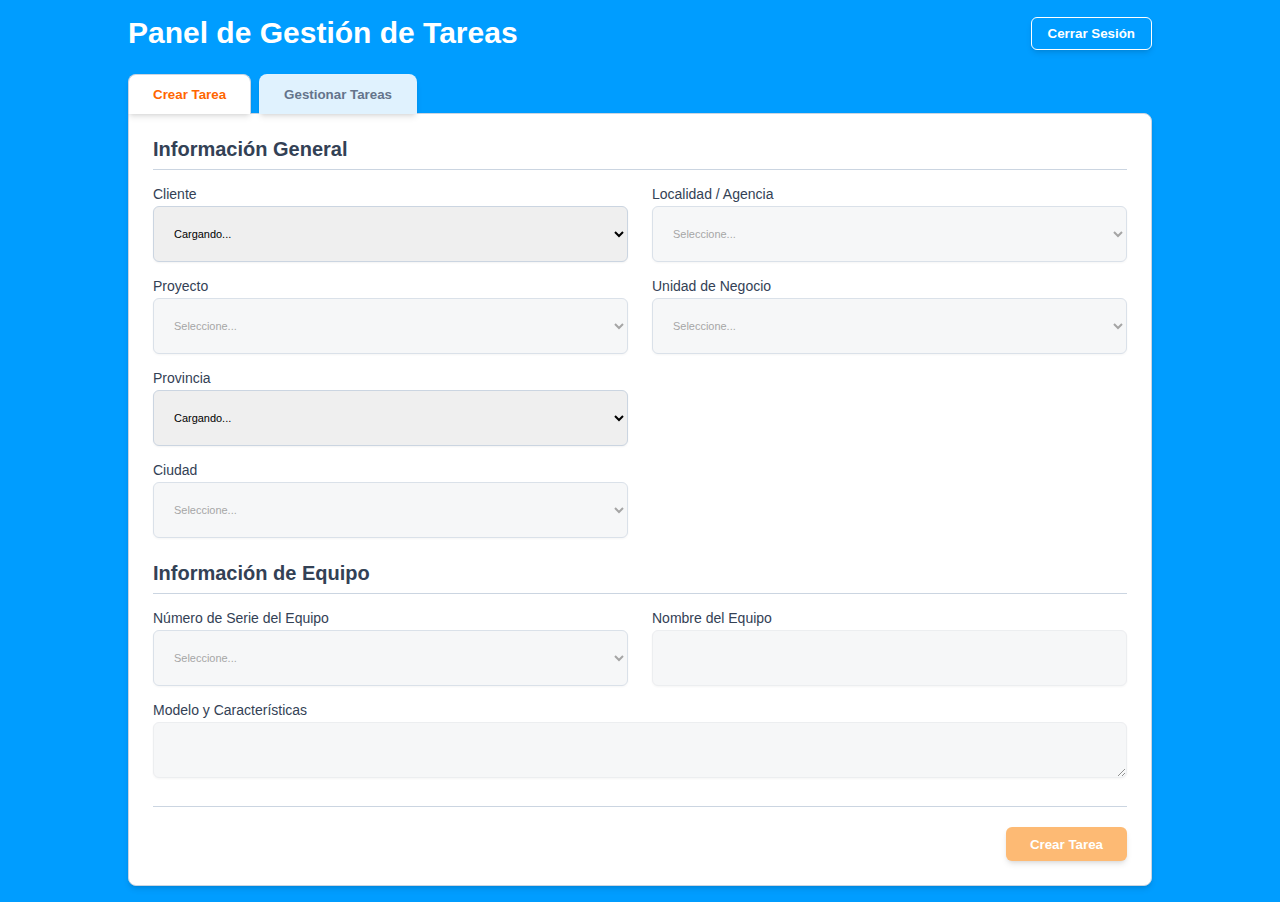
<file: index.html>
<!DOCTYPE html>
<html lang="es">
  <head>
    <meta charset="UTF-8" />
    <meta name="viewport" content="width=device-width, initial-scale=1.0" />
    <title>CreaTIC</title>
    <link rel="shortcut icon" href="assets/favicon.png" type="image/x-icon" />
    <link rel="stylesheet" href="./styles/style.css" />
  </head>
  <body>
    <div class="container">
      <header class="main-header">
        <h1>Panel de Gestión de Tareas</h1>
        <button id="logout-button">Cerrar Sesión</button>
      </header>

      <!-- Pestañas de Navegación -->
      <nav class="tabs">
        <button id="tab-crear" class="tab-button active">Crear Tarea</button>
        <button id="tab-gestionar" class="tab-button">Gestionar Tareas</button>
      </nav>

      <!-- Contenido de las Pestañas -->
      <main>
        <!-- Vista para Crear Tarea (inicialmente visible) -->
        <div id="vista-crear" class="tab-content active">
          <form id="formulario-tarea">
            <!-- SECCIÓN 1: INFORMACIÓN GENERAL -->
            <div>
              <h2>Información General</h2>
              <div class="grid-container">
                <div class="form-section">
                  <div>
                    <label for="select-cliente">Cliente</label
                    ><select id="select-cliente">
                      <option>Cargando...</option>
                    </select>
                  </div>
                  <div>
                    <label for="select-proyecto">Proyecto</label
                    ><select id="select-proyecto" disabled>
                      <option>Seleccione...</option>
                    </select>
                  </div>
                  <div>
                    <label for="select-provincia">Provincia</label
                    ><select id="select-provincia">
                      <option>Cargando...</option>
                    </select>
                  </div>
                  <div>
                    <label for="select-ciudad">Ciudad</label
                    ><select id="select-ciudad" disabled>
                      <option>Seleccione...</option>
                    </select>
                  </div>
                </div>
                <div class="form-section">
                  <div>
                    <label for="select-agencia">Localidad / Agencia</label
                    ><select id="select-agencia" disabled>
                      <option>Seleccione...</option>
                    </select>
                  </div>
                  <div>
                    <label for="select-unidad-negocio">Unidad de Negocio</label
                    ><select id="select-unidad-negocio" disabled>
                      <option>Seleccione...</option>
                    </select>
                  </div>
                </div>
              </div>
            </div>
            <!-- SECCIÓN 2: INFORMACIÓN DE EQUIPO -->
            <div>
              <h2>Información de Equipo</h2>
              <div class="grid-container">
                <div>
                  <label for="select-equipo">Número de Serie del Equipo</label
                  ><select id="select-equipo" disabled>
                    <option>Seleccione...</option>
                  </select>
                </div>
                <div class="form-section">
                  <div>
                    <label>Nombre del Equipo</label
                    ><input type="text" id="info-nombre-equipo" readonly />
                  </div>
                </div>
              </div>
              <div style="margin-top: 1rem">
                <label>Modelo y Características</label
                ><textarea
                  id="info-caracteristicas-equipo"
                  rows="3"
                  readonly
                ></textarea>
              </div>
            </div>
            <div class="submit-container">
              <button type="submit" id="btn-crear-tarea" disabled>
                Crear Tarea
              </button>
            </div>
          </form>
        </div>

        <!-- Vista para Gestionar Tareas (inicialmente oculta) -->
        <div id="vista-gestionar" class="tab-content">
          <div class="gestion-header">
            <h2>Tareas Creadas</h2>
            <p>Aquí puedes ver, editar o eliminar las tareas asignadas.</p>
          </div>
          <div id="lista-tareas-container" class="task-list">
            <!-- Las tareas se insertarán aquí con JavaScript -->
            <p>Cargando tareas...</p>
          </div>
        </div>
      </main>
    </div>

    <script src="js/api-service.js" type="module"></script>
    <script src="js/app.js" type="module"></script>
  </body>
</html>
</file>
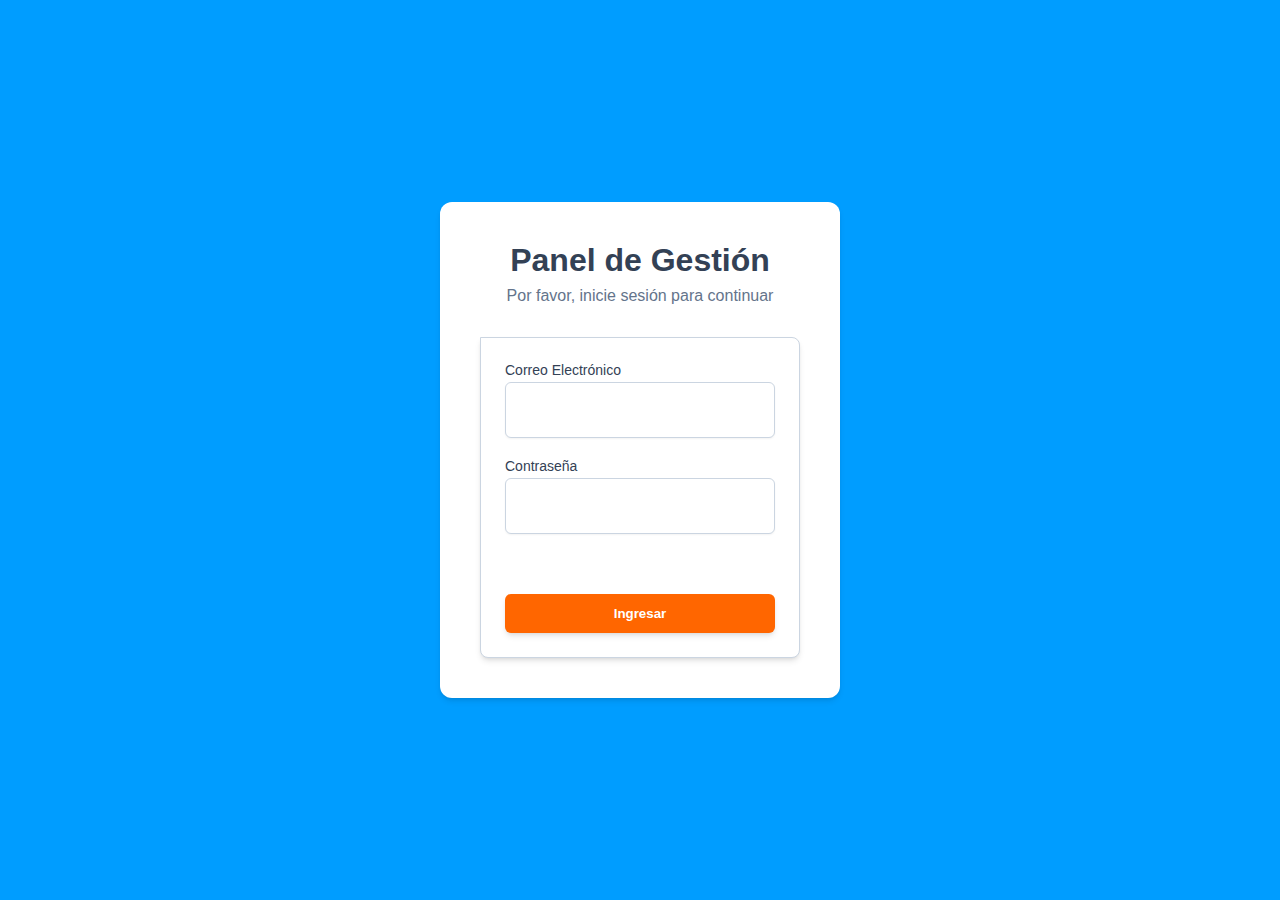
<file: login.html>
<!DOCTYPE html>
<html lang="es">
  <head>
    <meta charset="UTF-8" />
    <meta name="viewport" content="width=device-width, initial-scale=1.0" />
    <title>Iniciar Sesión - Panel de Gestión</title>
    <link rel="stylesheet" href="styles/style.css" />
  </head>
  <body class="login-body">
    <div class="login-container">
      <h1 class="login-title">Panel de Gestión</h1>
      <p class="login-subtitle">Por favor, inicie sesión para continuar</p>
      <form id="login-form" class="login-form">
        <div>
          <label for="email">Correo Electrónico</label>
          <input type="email" id="email" name="email" required />
        </div>
        <div>
          <label for="password">Contraseña</label>
          <input type="password" id="password" name="password" required />
        </div>
        <div id="error-message" class="error-message"></div>
        <button type="submit" id="login-button">Ingresar</button>
      </form>
    </div>

    <script src="js/api-service.js" type="module"></script>
    <script src="js/login.js" type="module"></script>
  </body>
</html>
</file>
<file: styles/style.css>
/* --- Reinicio Básico y Estilos Globales --- */
:root {
  --color-primario: #ff6600; /* Naranja para acentos y botones */
  --color-fondo: #009dff; /* Azul para el fondo exterior */
  --color-texto: #334155; /* Slate 700 */
  --color-texto-claro: #64748b; /* Slate 500 */
  --color-blanco: #ffffff;
  --color-fondo-tarjeta: #ffffff;
  --color-borde: #cbd5e1; /* Slate 300 */
  --color-fondo-input: #f8fafc; /* Slate 50 */
  --color-error: #ef4444; /* red-500 */
  --sombra: 0 4px 6px -1px rgb(0 0 0 / 0.1), 0 2px 4px -2px rgb(0 0 0 / 0.1);
  --ficha-titulo: #ff6501;
  --ficha-info-general: #059af9;
  --ficha-correctivo: #ffc100;
  --ficha-diagnostico: #f4b085;
}

* {
  box-sizing: border-box;
  margin: 0;
  padding: 0;
}

body {
  font-family: "Inter", sans-serif, -apple-system, BlinkMacSystemFont,
    "Segoe UI", Roboto, Helvetica, Arial, sans-serif, "Apple Color Emoji",
    "Segoe UI Emoji", "Segoe UI Symbol";
  background-color: var(--color-fondo);
  color: var(--color-texto);
  padding: 1rem;
  min-height: 100vh;
}

.hidden {
  display: none !important;
}

/* --- ESTILOS DE LOGIN --- */
.login-body {
  display: flex;
  align-items: center;
  justify-content: center;
}
.login-container {
  width: 100%;
  max-width: 400px;
  padding: 2.5rem;
  background-color: var(--color-fondo-tarjeta);
  border-radius: 0.75rem;
  box-shadow: var(--sombra);
  text-align: center;
}
.login-logo {
  width: 80%;
  max-width: 12rem;
  margin-bottom: 2rem;
  margin-left: auto;
  margin-right: auto;
}
.login-title {
  font-size: 2rem;
  font-weight: 700;
  margin-bottom: 0.5rem;
}
.login-subtitle {
  color: var(--color-texto-claro);
  margin-bottom: 2rem;
}
.login-form {
  display: flex;
  flex-direction: column;
  gap: 1.25rem;
  text-align: left;
}
.error-message {
  color: var(--color-error);
  font-size: 0.875rem;
  min-height: 1.25rem;
}
#login-button {
  padding: 0.75rem;
}

/* --- ESTILOS DE LA APP PRINCIPAL --- */
.container {
  width: 90%;
  max-width: 1024px;
  margin: auto;
}
.main-header {
  margin-bottom: 1.5rem;
  color: var(--color-blanco);
  display: flex;
  justify-content: space-between;
  align-items: center;
}
.main-header h1 {
  font-size: 1.875rem;
  font-weight: 700;
}
#logout-button {
  background-color: transparent;
  border: 1px solid var(--color-blanco);
  color: var(--color-blanco);
  padding: 0.5rem 1rem;
  border-radius: 0.375rem;
  cursor: pointer;
  font-weight: 600;
  transition: background-color 0.2s, color 0.2s;
}
#logout-button:hover {
  background-color: var(--color-blanco);
  color: var(--color-primario);
}

/* Pestañas */
.tabs {
  display: flex;
  gap: 0.5rem;
  margin-bottom: -1px;
}
.tab-button {
  padding: 0.75rem 1.5rem;
  border: 1px solid transparent;
  border-bottom: none;
  border-radius: 0.5rem 0.5rem 0 0;
  background-color: #e0f2fe; /* light blue */
  color: var(--color-texto-claro);
  font-weight: 600;
  cursor: pointer;
  transition: all 0.2s;
}
.tab-button.active {
  background-color: var(--color-fondo-tarjeta);
  border-color: var(--color-borde);
  color: var(--color-primario);
}

/* Formulario y Tarjetas */
form,
.gestion-header {
  background-color: var(--color-fondo-tarjeta);
  padding: 1.5rem;
  border: 1px solid var(--color-borde);
  border-radius: 0 0.5rem 0.5rem 0.5rem;
  box-shadow: var(--sombra);
}
.gestion-header {
  border-radius: 0.5rem;
  margin-bottom: 1.5rem;
}
.gestion-header h2 {
  font-size: 1.5rem;
  font-weight: 600;
  margin-bottom: 0.25rem;
}
.gestion-header p {
  color: var(--color-texto-claro);
}

form {
  display: flex;
  flex-direction: column;
  gap: 1.5rem;
}
form h2 {
  font-size: 1.25rem;
  font-weight: 600;
  border-bottom: 1px solid var(--color-borde);
  padding-bottom: 0.5rem;
  margin-bottom: 1rem;
}
.grid-container {
  display: grid;
  grid-template-columns: 1fr;
  gap: 1.5rem;
}
@media (min-width: 768px) {
  .grid-container {
    grid-template-columns: 1fr 1fr;
  }
}
.form-section {
  display: flex;
  flex-direction: column;
  gap: 1rem;
}

/* Estilos de Campos */
label {
  display: block;
  font-size: 0.875rem;
  font-weight: 500;
  margin-bottom: 0.25rem;
}
select,
input[type="text"],
input[type="email"],
input[type="password"],
textarea {
  width: 100%;
  border: 1px solid var(--color-borde);
  border-radius: 0.375rem;
  box-shadow: 0 1px 2px 0 rgb(0 0 0 / 0.05);
  padding: 0.75rem 1rem;
  font-size: 0.685rem;
  transition: border-color 0.2s, box-shadow 0.2s;
  height: 3.5rem;
  text-wrap: wrap;
}
select:focus,
input:focus,
textarea:focus {
  outline: none;
  border-color: var(--color-primario);
  box-shadow: 0 0 0 2px var(--color-primario);
}
select:disabled,
input:read-only,
textarea:read-only {
  background-color: #f3f4f6;
  cursor: not-allowed;
  opacity: 0.7;
}
input:read-only,
textarea:read-only {
  border-color: #e5e7eb;
}
textarea {
  resize: vertical;
}

/* Botón de Envío */
.submit-container {
  padding-top: 1.25rem;
  border-top: 1px solid var(--color-borde);
  display: flex;
  justify-content: flex-end;
  gap: 0.75rem;
}
button {
  background-color: var(--color-primario);
  color: var(--color-blanco);
  font-weight: 600;
  padding: 0.6rem 1.5rem;
  border: none;
  border-radius: 0.375rem;
  box-shadow: var(--sombra);
  cursor: pointer;
  transition: background-color 0.3s, opacity 0.3s;
}
button:hover {
  opacity: 0.9;
}
button:disabled {
  background-color: #fdba74;
  cursor: not-allowed;
}

.button-secondary {
  background-color: var(--color-fondo-input);
  color: var(--color-texto-claro);
  border: 1px solid var(--color-borde);
}
.button-secondary:hover {
  background-color: #e2e8f0;
} /* slate-200 */

/* Lista de Tareas */
.task-list {
  display: grid;
  grid-template-columns: repeat(auto-fill, minmax(300px, 1fr));
  gap: 1rem;
}
.task-card {
  background-color: var(--color-fondo-tarjeta);
  border-radius: 0.5rem;
  padding: 1.5rem;
  box-shadow: var(--sombra);
  display: flex;
  flex-direction: column;
  cursor: pointer;
  transition: transform 0.2s, box-shadow 0.2s;
}
.task-card:hover {
  transform: translateY(-4px);
  box-shadow: 0 10px 15px -3px rgb(0 0 0 / 0.1), 0 4px 6px -4px rgb(0 0 0 / 0.1);
}
.task-card-header {
  display: flex;
  justify-content: space-between;
  align-items: flex-start;
  margin-bottom: 1rem;
}
.task-card-title {
  font-size: 1.25rem;
  font-weight: 700;
}
.task-card-status {
  font-size: 0.75rem;
  font-weight: 600;
  text-transform: uppercase;
  padding: 0.25rem 0.75rem;
  border-radius: 9999px;
  color: var(--color-blanco);
}
.task-card-status.Creado,
.task-card-status.Asignado {
  background-color: #3b82f6;
} /* blue-500 */
.task-card-status.Realizado,
.task-card-status.Completado {
  background-color: #22c55e;
} /* green-500 */
.task-card-status.NUEVO {
  background-color: #a855f7;
} /* purple-500 */
.task-card-body {
  flex-grow: 1;
  color: var(--color-texto-claro);
  font-size: 0.875rem;
}
.task-card-body p {
  margin-bottom: 0.5rem;
}
.task-card-body strong {
  color: var(--color-texto);
  font-weight: 600;
}
.task-card-footer {
  margin-top: 1.5rem;
  border-top: 1px solid var(--color-borde);
  padding-top: 1rem;
  display: flex;
  justify-content: flex-end;
  gap: 0.75rem;
}
.task-card-button {
  font-size: 0.875rem;
  padding: 0.5rem 1rem;
}
.task-card-button.edit {
  background-color: #3b82f6;
}
.task-card-button.edit:hover {
  background-color: #2563eb;
}
.task-card-button.delete {
  background-color: var(--color-error);
}
.task-card-button.delete:hover {
  background-color: #dc2626;
}

/* --- ¡NUEVOS ESTILOS PARA LA FICHA DE INFORME! --- */
.ficha-actions {
  display: flex;
  justify-content: space-between;
  align-items: center;
  margin-bottom: 1.5rem;
  padding: 1rem;
  background-color: var(--color-fondo-tarjeta);
  border-radius: 0.5rem;
  box-shadow: var(--sombra);
}

.ficha-mantenimiento {
  background-color: var(--color-blanco);
  padding: 2.5rem;
  border-radius: 0.5rem;
  box-shadow: var(--sombra);
  font-size: 12px;
  color: #000;
}

.ficha-header {
  display: flex;
  justify-content: space-between;
  align-items: center;
  border-bottom: 2px solid #000;
  padding-bottom: 1rem;
  margin-bottom: 1rem;
}
.ficha-logo {
  height: 50px;
}
.ficha-logo-cnel {
  height: 7.5rem;
}
.ficha-title-container {
  text-align: center;
}
.ficha-title {
  font-size: 1.5rem;
  font-weight: 700;
}
.ficha-subtitle {
  font-size: 0.8rem;
}

.ficha-section {
  border: 1px solid #000;
  margin-top: 0 !important;
}
.ficha-section h3 {
  background-color: #d9d9d9;
  padding: 0.25rem 0.5rem;
  font-size: 0.875rem;
  font-weight: 700;
  border-bottom: 1px solid #000;
  text-align: center;
}
.ficha-section h4 {
  padding: 0.25rem 0.5rem;
  font-size: 0.9rem;
  font-weight: 600;
  text-align: center;
}
.info-grid {
  display: grid;
  grid-template-columns: 1fr 1fr;
  padding: 0.5rem;
}
.info-item {
  padding: 0.25rem;
  display: flex;
  gap: 0.5rem;
}
.info-item.full-width {
  grid-column: span 2;
}
.info-item label {
  font-weight: 700;
  margin-bottom: 0;
  font-size: 0.75rem;
}
.info-item span {
  border-bottom: 1px dotted #000;
  flex-grow: 1;
}

.actividades-grid {
  display: grid;
  grid-template-columns: 1fr 1fr;
  gap: 1px;
  background-color: #000;
  border-top: 1px solid #000;
}
.actividades-col {
  background-color: var(--color-blanco);
  padding: 0.5rem;
}
.actividades-col textarea {
  width: 100%;
  margin-top: 0.5rem;
  font-size: 11px;
  border: 1px solid #ccc;
  padding: 0.25rem;
}
.actividades-table td,
.actividades-table th {
  padding: 0.35rem 0.5rem; /* Ajusta el padding */
  border: 1px solid #000; /* Borde negro para celdas */
  vertical-align: top; /* Alinea el texto arriba */
}

/* --- Estilos para tablas Preventivo/Correctivo (4 columnas) --- */
#tabla-preventivo td:nth-child(1),
#tabla-preventivo th:nth-child(1),
#tabla-correctivo td:nth-child(1),
#tabla-correctivo th:nth-child(1) {
  width: 20px;
  text-align: center;
}
#tabla-preventivo td:nth-child(2),
#tabla-preventivo th:nth-child(2),
#tabla-correctivo td:nth-child(2),
#tabla-correctivo th:nth-child(2) {
  width: 65%; /* Más ancho para la tarea */
  white-space: normal; /* ¡PERMITE EL TEXT-WRAP! */
  word-break: break-word; /* Rompe palabras largas */
}
#tabla-preventivo td:nth-child(3),
#tabla-preventivo th:nth-child(3),
#tabla-correctivo td:nth-child(3),
#tabla-correctivo th:nth-child(3) {
  width: 30px;
  text-align: center;
  font-weight: bold; /* ¡X EN NEGRITA! */
}
#tabla-preventivo td:nth-child(4),
#tabla-preventivo th:nth-child(4),
#tabla-correctivo td:nth-child(4),
#tabla-correctivo th:nth-child(4) {
  width: auto; /* Resto del espacio para Observación */
}

/* --- Estilos para tabla Diagnóstico (6 columnas) --- */
.diagnostico-table td,
.diagnostico-table th {
  vertical-align: middle;
}
.diagnostico-table td:nth-child(1), .diagnostico-table th:nth-child(1), /* # Izq */
.diagnostico-table td:nth-child(4), .diagnostico-table th:nth-child(4) {
  /* # Der */
  width: 20px;
  text-align: center;
}
.diagnostico-table td:nth-child(2), .diagnostico-table th:nth-child(2), /* Tarea Izq */
.diagnostico-table td:nth-child(5), .diagnostico-table th:nth-child(5) {
  /* Tarea Der */
  width: auto;
  white-space: normal;
  word-break: break-word;
}
.diagnostico-table td:nth-child(3), .diagnostico-table th:nth-child(3), /* X Izq */
.diagnostico-table td:nth-child(6), .diagnostico-table th:nth-child(6) {
  /* X Der */
  width: 30px;
  text-align: center;
  font-weight: bold; /* ¡X EN NEGRITA! */
}

.actividades-table {
  width: 100%;
  border-collapse: collapse;
  font-size: 11px;
  border: 1px solid #000;
  background-color: white;
  margin-top: -1px;
}
.actividades-table thead {
  background-color: #d9d9d9;
  font-weight: bold;
  text-align: center; /* Centra cabeceras */
}

.fotos-grid {
  padding: 0;
  display: grid;
  grid-template-columns: repeat(3, 1fr); /* 3 columnas */
  grid-template-rows: repeat(2, auto); /* 2 filas */
  gap: 0;
  border-top: 1px solid #000;
  background-color: #000;
  overflow: hidden;
  margin: 0;
}

.foto-item {
  border: 1px solid #000;
  background-color: #f0f0f0;
  display: flex;
  align-items: center;
  justify-content: center;
  aspect-ratio: 9 / 16;
  overflow: hidden;
  font-size: 10px;
  color: #999;
}

.foto-item img {
  width: 100%;
  height: 100%;
  object-fit: contain;
  display: block;
}

.no-fotos {
  color: var(--color-texto-claro);
  padding: 1rem;
  text-align: center;
  width: 100%;
}

/* --- ESTILOS PARA PDF MULTI-PÁGINA --- */

.pdf-page {
  border: 1px dashed var(--color-borde);
  padding: 1.5rem;
  margin-bottom: 1.5rem;
  background: #fdfdfd; /* Un fondo ligeramente diferente para ver los límites */

  /* Simula un "salto de página" */
  page-break-after: always;
}

.pdf-footer {
  text-align: right;
  font-size: 0.8rem;
  color: var(--color-texto-claro);
  margin-top: 1rem;
  border-top: 1px solid var(--color-borde);
  padding-top: 0.5rem;
}

label.obs-label {
  font-weight: 700;
  font-size: 0.9rem;
  padding: 0.5rem 0 0.5rem 0.5rem;
  display: block;
}

/* --- ESTILOS PARA SECCIÓN DE FIRMAS --- */
.firmas-container {
  display: grid;
  grid-template-columns: 1fr 1fr;
  gap: 2rem;
  padding: 2rem;
  min-height: 250px;
}

.firma-box {
  display: flex;
  flex-direction: column;
  align-items: center;
  text-align: center;
}

.firma-imagen {
  border: 1px solid var(--color-borde);
  width: 100%;
  height: 150px;
  margin-bottom: 0.5rem;
  display: flex;
  align-items: center;
  justify-content: center;
  color: var(--color-texto-claro);
  font-style: italic;
}

.firma-box label {
  font-weight: 700;
  font-size: 0.9rem;
  border-top: 1px solid #000;
  padding-top: 0.5rem;
  width: 90%;
}

.firma-box span {
  font-size: 0.8rem;
  color: var(--color-texto-claro);
}

/* Estilos para roles de usuario */

.admin-only,
.supervisor-only {
  display: none;
}

/* --- ESTILOS PARA BORRADO SELECTIVO --- */

/* Modifica el header para alinear el botón */
.gestion-header {
  display: flex;
  justify-content: space-between;
  align-items: center;
}

/* Estilo visual para la tarjeta seleccionada */
.task-card.selected {
  background-color: #fef9c3; /* Un amarillo claro */
  border-color: var(--color-primario);
}

/* Tabs puestos aquí sólo por scope*/
.tab-content.active {
  display: block;
}
.tab-content {
  display: none;
}

/**/
#diagnostico-container {
  padding: 0 !important;
}
</file>
